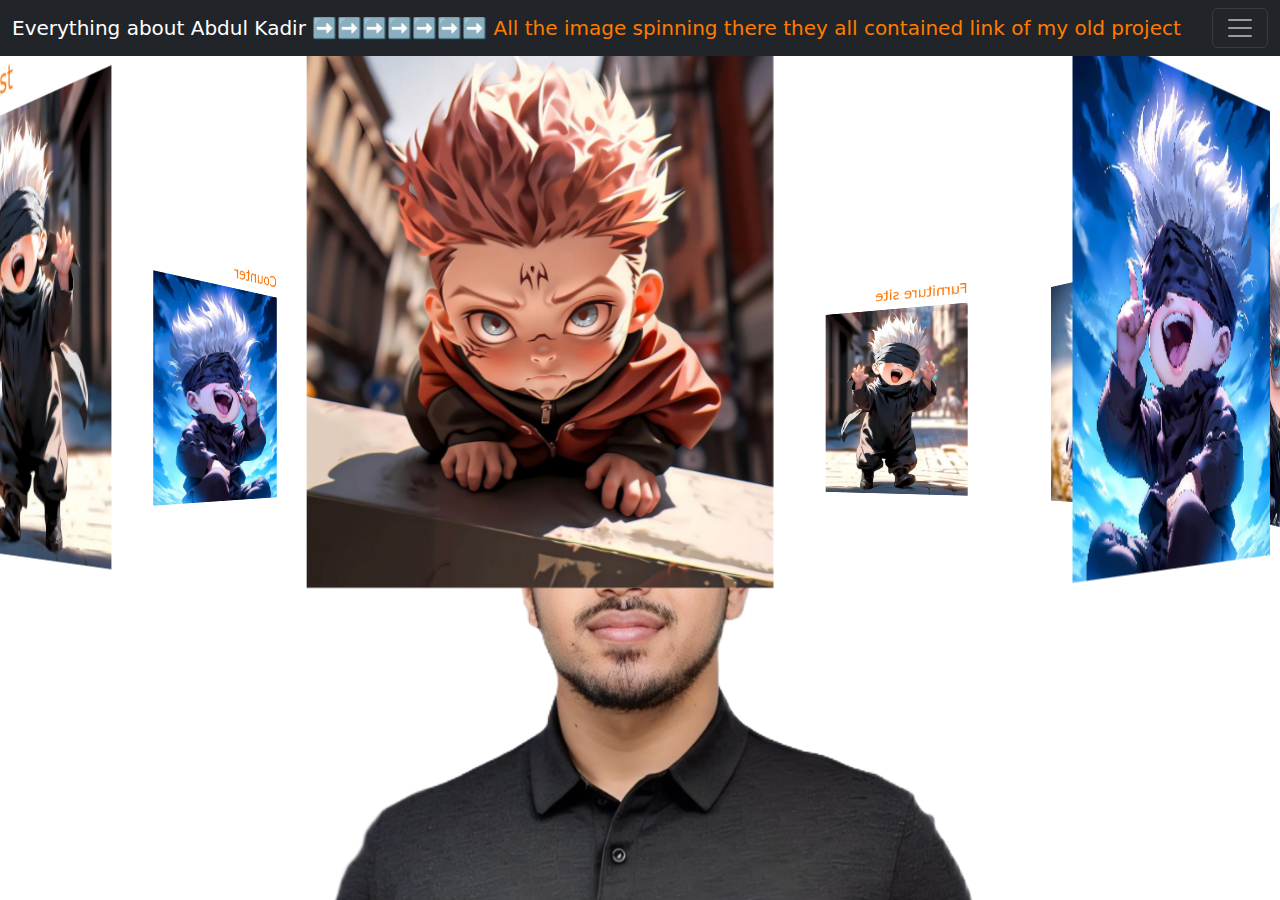
<file: index.html>
<!DOCTYPE html>
<html lang="en">
<head>
    <meta charset="UTF-8">
    <meta name="viewport" content="width=device-width, initial-scale=1.0">
    <title>projectY</title>
    <link href="https://cdn.jsdelivr.net/npm/bootstrap@5.3.3/dist/css/bootstrap.min.css" rel="stylesheet" integrity="sha384-QWTKZyjpPEjISv5WaRU9OFeRpok6YctnYmDr5pNlyT2bRjXh0JMhjY6hW+ALEwIH" crossorigin="anonymous">
    <link rel="stylesheet" href="css/style.css">
    
</head>
<body>
    <!-- =================navbar from bootstrap===================== -->

    <nav class="navbar navbar-dark bg-dark fixed-top">
        <div class="container-fluid">
          <a class="navbar-brand" href="#">Everything about Abdul Kadir ➡️➡️➡️➡️➡️➡️➡️ <span class="navLongText" >All the image spinning there they all contained link of my old project</span></a>
          <button class="navbar-toggler" type="button" data-bs-toggle="offcanvas" data-bs-target="#offcanvasDarkNavbar" aria-controls="offcanvasDarkNavbar" aria-label="Toggle navigation">
            <span class="navbar-toggler-icon"></span>
          </button>
          <div class="offcanvas offcanvas-end text-bg-dark" tabindex="-1" id="offcanvasDarkNavbar" aria-labelledby="offcanvasDarkNavbarLabel">
            <div class="offcanvas-header">
              <h5 class="offcanvas-title" id="offcanvasDarkNavbarLabel"> Abdul Kader (Shanto) </h5>
              <button type="button" class="btn-close btn-close-white" data-bs-dismiss="offcanvas" aria-label="Close"></button>
            </div>
            <div class="offcanvas-body">
              <ul class="navbar-nav justify-content-end flex-grow-1 pe-3">
                <li class="nav-item">
                  <a class="nav-link active" aria-current="page" href="javascriptclass18.html">javaScript start class 18</a>
                </li>
                <li class="nav-item">
                  <a class="nav-link active" aria-current="page" href="class19.html">javaScript class 19</a>
                </li>
                <li class="nav-item">
                  <a class="nav-link active" aria-current="page" href="class20.html">class 20</a>
                </li>
                
                
              </ul>
              
            </div>
          </div>
        </div>
      </nav>




    <!-- =================navbar from bootstrap end================== -->

    


    <!-- =================3d image animetion ================== -->
    <div class="banner">
      <div class="slider" style="--quantity: 10">
          <div class="items" style="--position: 1"><a href="https://abdulkader3.github.io/Function-and-loop/"><h5>number Multiply </h5><img src="photos/photo1.jpg" alt="item"></a></div>
          <div class="items" style="--position: 2"><a href="https://abdulkader3.github.io/Fashion/#"><h5>fashion site  </h5><img src="photos/photo2.jpg" alt="item"></a></div>
          <div class="items" style="--position: 3"><a href="https://abdulkader3.github.io/ARDOX-Dark/"><h5>Ardox </h5><img src="photos/photo3.jpg" alt="item"></a></div>
          <div class="items" style="--position: 4"><a href="https://abdulkader3.github.io/IPDC/"><h5>PIDC site</h5><img src="photos/photo4.jpg" alt="item"></a></div>
          <div class="items" style="--position: 5"><a href="https://abdulkader3.github.io/Figma-Project/"><h5>Furniture site</h5><img src="photos/photo5.jpg" alt="item"></a></div>
          <div class="items" style="--position: 6"><a href="https://abdulkader3.github.io/Solar-system/"><h5>Solar system</h5><img src="photos/photo6.jpg" alt="item"></a></div>
          <div class="items" style="--position: 7"><a href="https://abdulkader3.github.io/Google-Voice/"><h5>Google Voice</h5><img src="photos/photo7.jpg" alt="item"></a></div>
          <div class="items" style="--position: 8"><a href="https://abdulkader3.github.io/payisa/"><h5>Counter </h5><img src="photos/photo8.jpg" alt="item"></a></div>
          <div class="items" style="--position: 9"><a href="https://abdulkader3.github.io/Building-logic/"><h5>Number guessing game </h5><img src="photos/photo9.jpg" alt="item"></a></div>
          <div class="items" style="--position: 10"><a href="https://abdulkader3.github.io/Todo-list/"><h5>To do List</h5><img src="photos/photo10.jpg" alt="item"></a></div>
      </div>
      <div class="content">
          <div class="model"></div>
      </div>
  </div>

















    <!-- =================3d image animetion  end================== -->








































    <script src="https://cdn.jsdelivr.net/npm/bootstrap@5.3.3/dist/js/bootstrap.bundle.min.js" integrity="sha384-YvpcrYf0tY3lHB60NNkmXc5s9fDVZLESaAA55NDzOxhy9GkcIdslK1eN7N6jIeHz" crossorigin="anonymous"></script>
    <script src="js/script.js" ></script>
</body>
</html>
</file>
<file: css/style.css>
*{
    margin: 0;
    padding: 0;
    outline: 0;
    box-sizing: border-box;
}
a{
    display: inline-block;
    text-decoration: none;
}
ul li{
    list-style: none;
}
h1 h2 h3 h4 h5 h6 p ul ol{
    margin: 0;
    padding: 0;
}



body {
    background: url('https://steamuserimages-a.akamaihd.net/ugc/1816633910174080041/32477A23E3F8ED00765280B70EED5FE2F64EA070/?imw=637&imh=358&ima=fit&impolicy=Letterbox&imcolor=%23000000&letterbox=true');
    background-repeat: no-repeat;
    background-position: center;
    background-size: cover;
    margin: 0;
    display: flex;
    justify-content: center;
    align-items: center;
    height: 100vh;
}

.banner {
    width: 100%;
    height: 100vh;
    overflow: hidden;
    position: relative;
    display: flex;
    justify-content: center;
    align-items: center;
    perspective: 1000px;
}

.banner .slider {
    position: relative;
    width: 300px;
    height: 350px;
    transform-style: preserve-3d;
    animation: autoRun 60s linear infinite;
    z-index: 1;
    top: -85px;
}

@keyframes autoRun {
    from {
        transform: rotateX(-17deg) rotateY(0deg);
    }

    to {
        transform: rotateX(-17deg) rotateY(360deg);
    }
}
.navLongText{
    color: #ff7b00;
}

.banner .slider .items a{
    color: rgb(255, 115, 0);
}




.banner .slider .items {
    position: absolute;
    width: 100%;
    height: 100%;
    transform: rotateY(calc((var(--position) - 1) * (360deg / var(--quantity)))) translateZ(550px);
    transition: transform 0.5s;
    display: flex;
    justify-content: center;
    align-items: center;
}

.banner .slider .items img {
    width: 70%;
    height: 70%;
    object-fit: cover;
}

.banner .content .model {
    background: url(../photos/EVSME1187.png);
    width: 100%;
    height: 75vh;
    position: absolute;
    bottom: 0;
    left: 0;
    background-size: auto 130%;
    background-repeat: no-repeat;
    background-position: top center;
}
</file>
